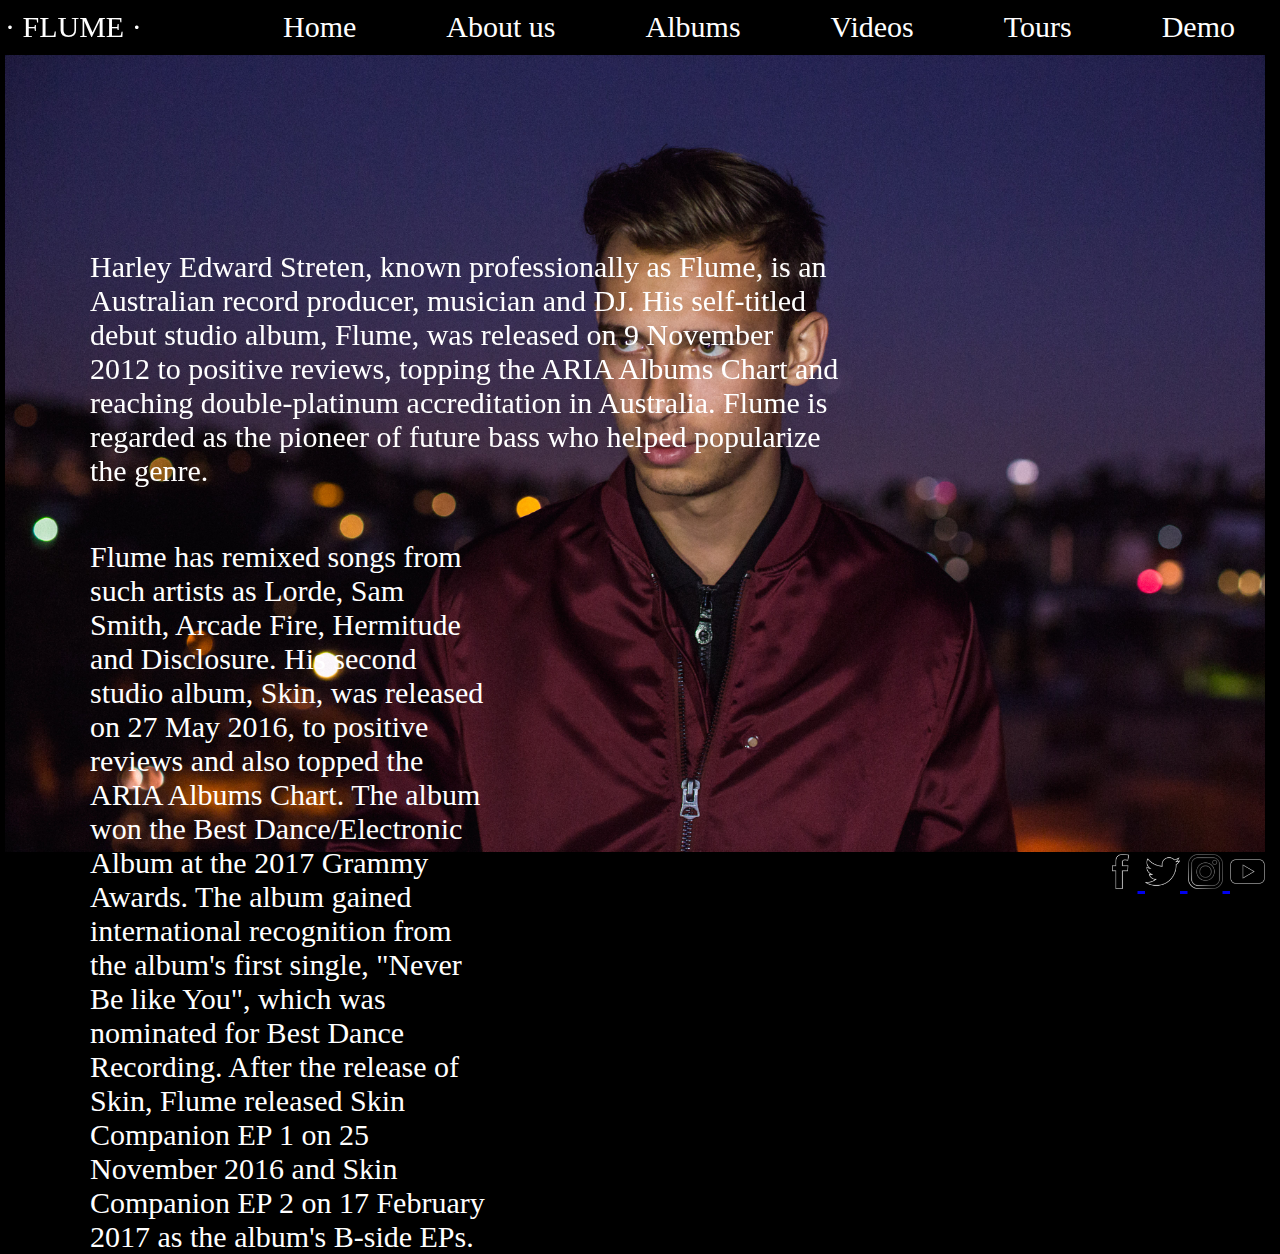
<file: about.html>
<!doctype html>
<html>

<head>
    <meta charset="utf-8">
    <title>About</title>
    <!--Linking page to css styling sheet-->
    <link rel="stylesheet" href="css/styles.css">
    <script src="js/main.js"></script>

</head>

<body>
    <div class="blackbar"></div>
    <div class="gridcontainer">
        <div class="logo">· FLUME ·</div>
        <div class="navbar">
            <nav class="main_nav">
                <ul>
                    <li><a href="index.html">Home</a></li>
                    <li><a href="about.html">About us</a></li>
                    <li><a href="music.html">Albums</a></li>
                    <li><a href="videos.html">Videos</a></li>
                    <li><a href="tour.html">Tours</a></li>
                    <li><a href="demo.html">Demo</a></li>
                </ul>
            </nav>
        </div>

        <div class="flume_picture">
            <img src="Assets/flume.jpg" width=100% height="100%" alt="" />
            <p1 id="aboutflume">Harley Edward Streten, known professionally as Flume, is an Australian record producer, musician and DJ. His self-titled debut studio album, Flume, was released on 9 November 2012 to positive reviews, topping the ARIA Albums Chart and reaching double-platinum accreditation in Australia. Flume is regarded as the pioneer of future bass who helped popularize the genre.</p1>
            <p1 id="moreaboutflume">Flume has remixed songs from such artists as Lorde, Sam Smith, Arcade Fire, Hermitude and Disclosure. His second studio album, Skin, was released on 27 May 2016, to positive reviews and also topped the ARIA Albums Chart. The album won the Best Dance/Electronic Album at the 2017 Grammy Awards. The album gained international recognition from the album's first single, "Never Be like You", which was nominated for Best Dance Recording. After the release of Skin, Flume released Skin Companion EP 1 on 25 November 2016 and Skin Companion EP 2 on 17 February 2017 as the album's B-side EPs.</p1>
        </div>
        <div class="smb">
            <a href="https://www.facebook.com/flumemusic/" target="_blank">
                <img id="facebook" src="Assets/facebook.png" width="35" height="35" alt="" />
            </a>
            <a href="https://twitter.com/flumemusic?ref_src=twsrc%5Egoogle%7Ctwcamp%5Eserp%7Ctwgr%5Eauthor/" target="_blank">
                <img id="twitter" src="Assets/twitter.png" width="35" height="35" alt="" />
            </a>
            <a href="https://www.instagram.com/flumemusic/?hl=en/" target="_blank">
                <img id="instagram" src="Assets/instagram.png" width="35" height="35" alt="" />
            </a>
            <a href="https://www.youtube.com/user/FlumeAUS/" target="_blank">
                <img id="youtube" src="Assets/youtube.png" width="35" height="35" alt="" />
            </a>
        </div>
    </div>
</body>

</html>
</file>
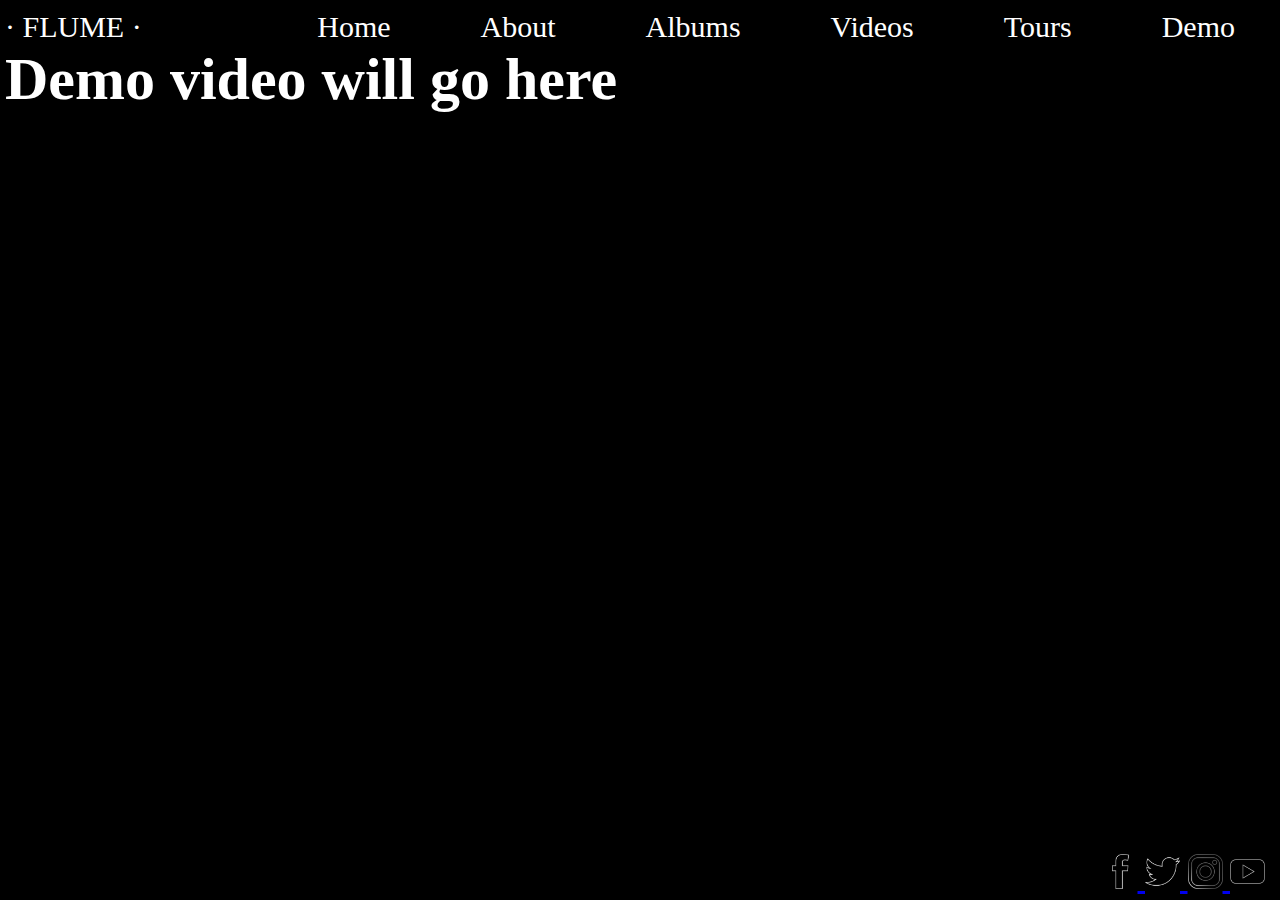
<file: demo.html>
<!doctype html>
<html>

<head>
    <meta charset="utf-8">
    <title>Demo</title>
    <!--Linking page to css styling sheet-->
    <link rel="stylesheet" href="css/styles.css">
    <script src="js/main.js"></script>

</head>

<body>
    <div class="blackbar"></div>
    <div class="gridcontainer">
        <div class="logo">· FLUME ·</div>
        <div class="navbar">
            <!--navigation bar-->
            <nav class="main_nav">
                <ul>
                    <li><a href="index.html">Home</a></li>
                    <li><a href="about.html">About</a></li>
                    <li><a href="music.html">Albums</a></li>
                    <li><a href="videos.html">Videos</a></li>
                    <li><a href="tour.html">Tours</a></li>
                    <li><a href="demo.html">Demo</a></li>
                </ul>
            </nav>
        </div>
         <div class="demovideo"><h1>Demo video will go here</h1></div>
        <div class="smb">
            <a href="https://www.facebook.com/flumemusic/" target="_blank">
                <img id="facebook" src="Assets/facebook.png" width="35" height="35" alt="" />
            </a>
            <a href="https://twitter.com/flumemusic?ref_src=twsrc%5Egoogle%7Ctwcamp%5Eserp%7Ctwgr%5Eauthor/" target="_blank">
                <img id="twitter" src="Assets/twitter.png" width="35" height="35" alt="" />
            </a>
            <a href="https://www.instagram.com/flumemusic/?hl=en/" target="_blank">
                <img id="instagram" src="Assets/instagram.png" width="35" height="35" alt="" />
            </a>
            <a href="https://www.youtube.com/user/FlumeAUS/" target="_blank">
                <img id="youtube" src="Assets/youtube.png" width="35" height="35" alt="" />
            </a>
        </div>
    </div>
</body>

</html>
</file>
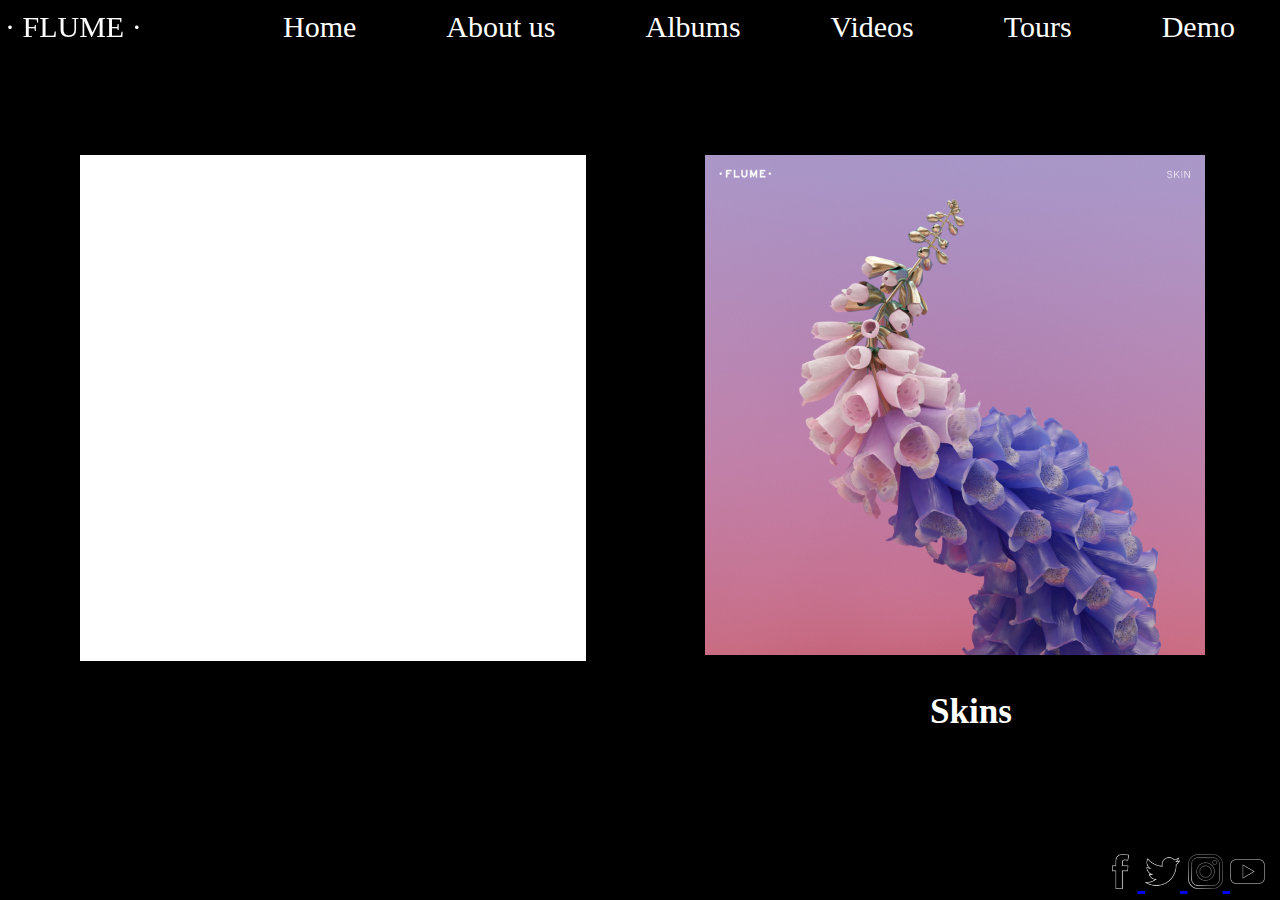
<file: music.html>
<!doctype html>
<html>

<head>
    <meta charset="utf-8">
    <title>Music</title>
    <!--Linking page to css styling sheet-->
    <link rel="stylesheet" href="css/styles.css">


</head>

<body>
    <div class="blackbar"></div>
    <div class="gridcontainer">
        <div class="logo">· FLUME ·</div>
        <div class="musicarea">
            <canvas width="500" height="500" id="canvas"></canvas>
            <h3>Draw Your own album cover</h3>
        </div>
        <div class="album1">
            <img id="album1" src="Assets/Skin.jpg" width="500" height="500" alt="" />
            <h3>Skins</h3>
        </div>
        <div class="album2">
            <img id="album2" src="Assets/album2.png" width="500" height="500" alt="" />
            <h3>Flume</h3>
        </div>
        <div class="navbar">
            <nav class="main_nav">
                <ul>
                    <li><a href="index.html">Home</a></li>
                    <li><a href="about.html">About us</a></li>
                    <li><a href="music.html">Albums</a></li>
                    <li><a href="videos.html">Videos</a></li>
                    <li><a href="tour.html">Tours</a></li>
                    <li><a href="demo.html">Demo</a></li>
                </ul>
            </nav>
        </div>


        <div class="smb">
            <a href="https://www.facebook.com/flumemusic/" target="_blank">
                <img id="facebook" src="Assets/facebook.png" width="35" height="35" alt="" />
            </a>
            <a href="https://twitter.com/flumemusic?ref_src=twsrc%5Egoogle%7Ctwcamp%5Eserp%7Ctwgr%5Eauthor/" target="_blank">
                <img id="twitter" src="Assets/twitter.png" width="35" height="35" alt="" />
            </a>
            <a href="https://www.instagram.com/flumemusic/?hl=en/" target="_blank">
                <img id="instagram" src="Assets/instagram.png" width="35" height="35" alt="" />
            </a>
            <a href="https://www.youtube.com/user/FlumeAUS/" target="_blank">
                <img id="youtube" src="Assets/youtube.png" width="35" height="35" alt="" />
            </a>
        </div>

    </div>
</body>

<footer>
    <script src="js/main.js"></script>
</footer>

</html>
</file>
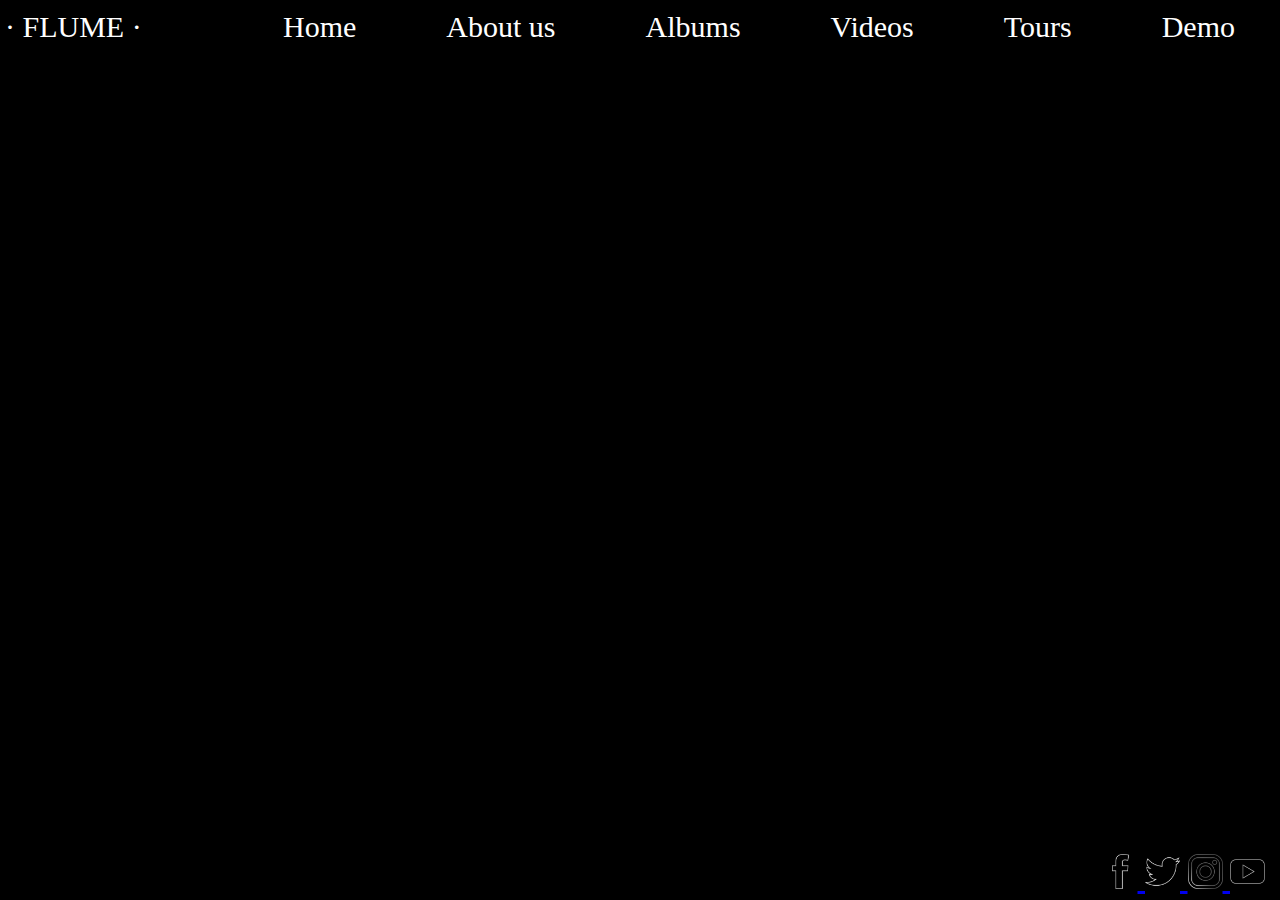
<file: videos.html>
<!doctype html>
<html>

<head>
    <meta charset="utf-8">
    <title>Videos</title>
    <!--Linking page to css styling sheet-->
    <link rel="stylesheet" href="css/styles.css">
    <script src="js/main.js"></script>

</head>

<body>
    <div class="blackbar"></div>
    <div class="gridcontainer">
        <div class="logo">· FLUME ·</div>
        <div class="navbar">
            <nav class="main_nav">
                <ul>
                    <li><a href="index.html">Home</a></li>
                    <li><a href="about.html">About us</a></li>
                    <li><a href="music.html">Albums</a></li>
                    <li><a href="videos.html">Videos</a></li>
                    <li><a href="tour.html">Tours</a></li>
                    <li><a href="demo.html">Demo</a></li>
                </ul>
            </nav>
        </div>
        <div class="flume_video">
            <iframe align="middle" width="1000" height="615" style="margin: 0 auto; display: block;" src="https://www.youtube.com/embed/Ah8p0KU-Em8" frameborder="0" allow="accelerometer; autoplay; encrypted-media; gyroscope; picture-in-picture" allowfullscreen></iframe>
        </div>
        <div class="smb">
            <a href="https://www.facebook.com/flumemusic/" target="_blank">
                <img id="facebook" src="Assets/facebook.png" width="35" height="35" alt="" />
            </a>
            <a href="https://twitter.com/flumemusic?ref_src=twsrc%5Egoogle%7Ctwcamp%5Eserp%7Ctwgr%5Eauthor/" target="_blank">
                <img id="twitter" src="Assets/twitter.png" width="35" height="35" alt="" />
            </a>
            <a href="https://www.instagram.com/flumemusic/?hl=en/" target="_blank">
                <img id="instagram" src="Assets/instagram.png" width="35" height="35" alt="" />
            </a>
            <a href="https://www.youtube.com/user/FlumeAUS/" target="_blank">
                <img id="youtube" src="Assets/youtube.png" width="35" height="35" alt="" />
            </a>
        </div>
    </div>
</body>

</html>
</file>
<file: css/styles.css>
@charset "utf-8";

/* CSS Document */
body {
    margin: 0;
    background-color: rgb(0, 0, 0);
}

.gridcontainer {
    display: grid;
    grid-template-columns: auto auto auto;
    grid-gap: 5px;
    background-color: #000000;
    padding: 5px;
}

.gridcontainer > div {
    background-color: rgba(255, 255, 255, 0);
    text-align: left;
    font-size: 30px;
    color: #FFFFFF;
}

.logo {
    padding: 10px 0px 0px 0px;
    position: fixed;
    top: 0;
}

.navbar {
    grid-column-start: 2;
    grid-column-end: 4;
    position: fixed;
    padding: 0px 0px 0px 0px;
    top: 0;
    right: 0;
}

.picture {
    grid-column-start: 1;
    grid-column-end: 4;
    padding: 50px 0px 0px 0px;
    width: 100%;
    height: 29.6em;
}

.smb {
    grid-column-start: 3;
    grid-column-end: 4;
    position: fixed;
    bottom: 0;
    right: 0;
    padding: 10px 15px 4px 15px;
}

.smb img {
    filter: grayscale(100%);
}

.smb img:hover {
    filter: grayscale(0%);
    transition: 0.25s ease-in-out;

}

ul {
    list-style-type: none;
    margin: 0;
    padding: 0;
    overflow: hidden;
    background-color: #000000;
    float: right;
    width: 100%;
}

li {
    float: left;

}

li a {
    display: block;
    color: white;
    text-align: center;
    padding: 10px 45px 10px 45px;
    text-decoration: none;
}

/* Change the link color to #FFC6E6 on hover */
li a:hover {
    background-color: rgb(255, 168, 217);
    transition: 0.3s ease-in-out;
}

.musicarea {
    grid-column-start: 1;
    grid-column-end: 1;
    padding: 150px 0px 0px 75px;
    color: white;
}

.musicarea h3 {
    position: absolute;
    bottom: 210px;
    left: 120px;
}

.demo_video {
    grid-column-start: 1;
    grid-column-end: 4;
    padding: 50px 0px 0px 0px;
    width: 100%;
    height: 29.6em;
}

.demo_video h1 {
    text-align: center;
}

.blackbar {
    position: fixed;
    top: 0;
    width: 100%;
    height: 55px;
    background-color: #000000;
}

#canvas {
    border: 3px solid #FFFFFF;
    background-color: white;
    position: absolute;
}

#aboutflume {
    position: absolute;
    color: white;
    width: 750px;
    top: 250px;
    left: 90px;
}

#moreaboutflume {
    position: absolute;
    color: white;
    width: 400px;
    top: 540px;
    left: 90px;
}

.album1 {
    position: absolute;
    left: 600px;
    padding: 150px 0px 0px 105px;
    color: white;

}

.album1 h3 {
    position: absolute;
    bottom: -105px;
    left:330px;
}

.album2 {
    position: absolute;
    left: 1200px;
    padding: 150px 0px 0px 130px;
    color: white;

}

.album2 h3 {
    position: absolute;
    bottom: -105px;
    right: 185px;
}
.flume_video{
   grid-column-start: 1;
    grid-column-end: 4;
    grid-row-start: 27;

}
.demovideos{
     grid-column-start: 1;
    grid-column-end: 5;
}
.tour_time h2{
  position: absolute;
  bottom: -0.5em;
    left: 8em
}
</file>
